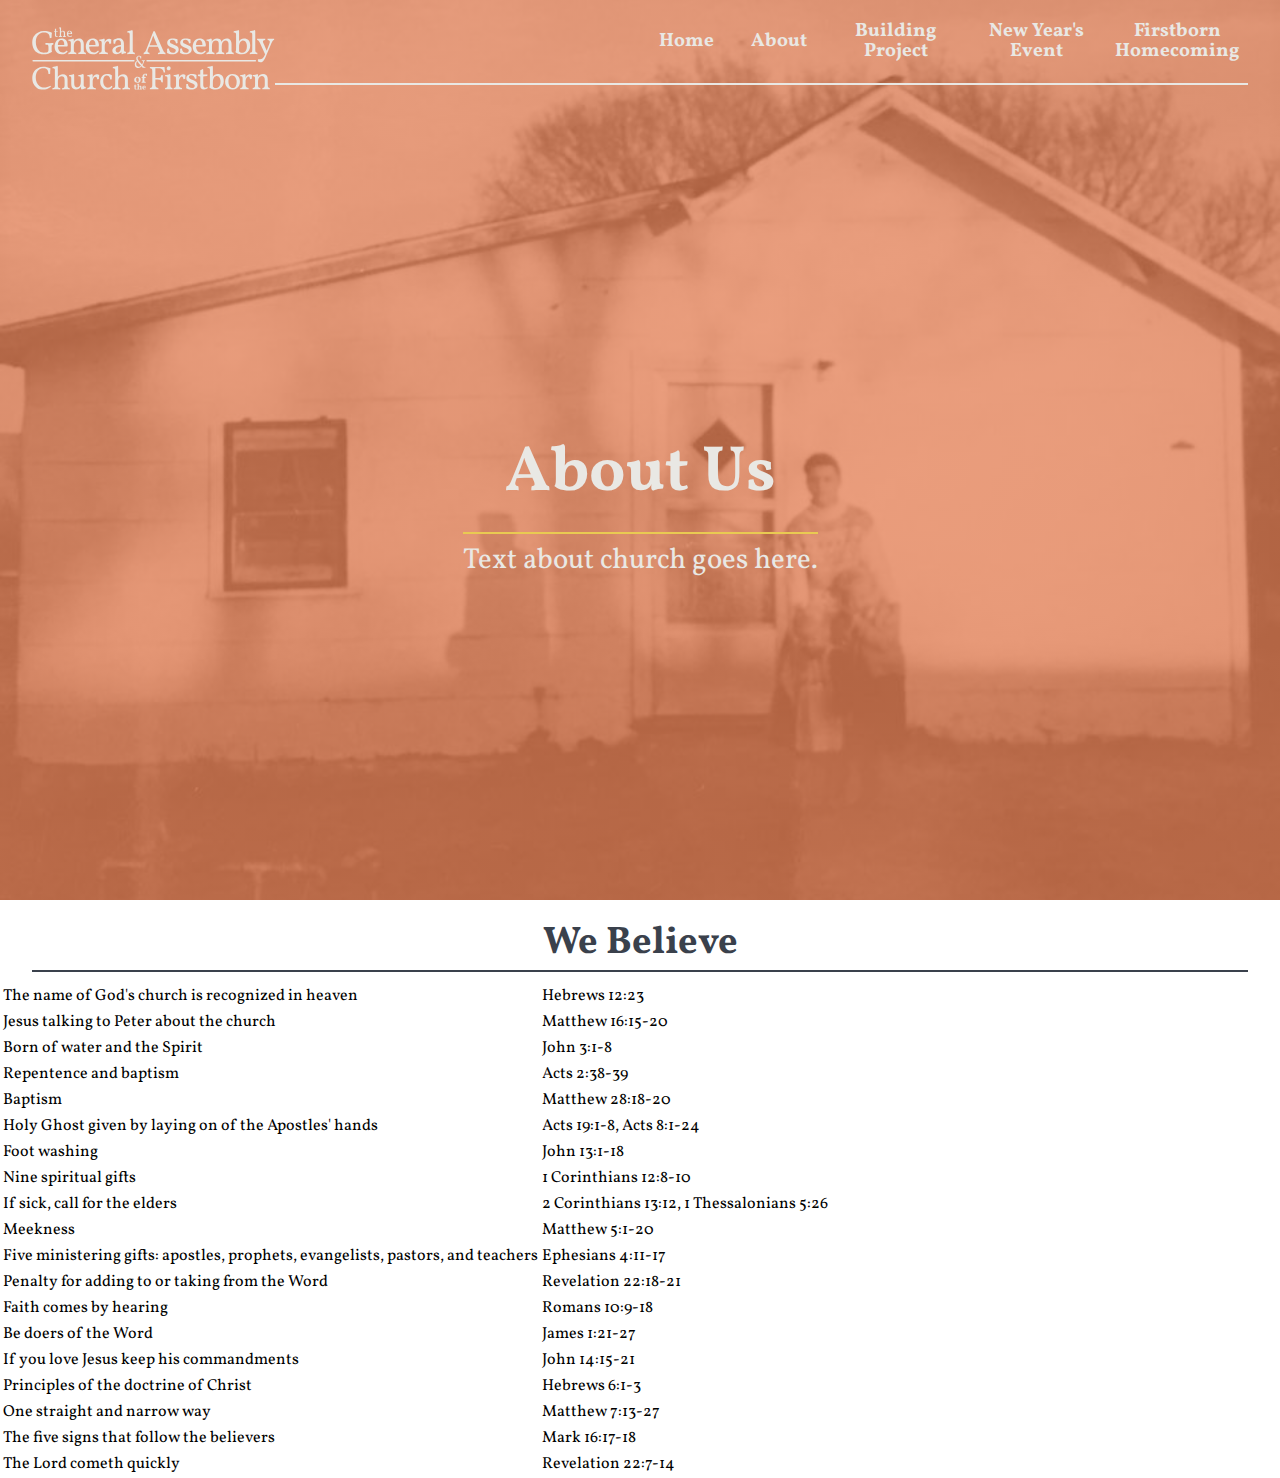
<file: about/index.html>
<!DOCTYPE html>
<html lang="en">
	<head>
	<meta charset="utf-8">
	<meta name="viewport" content="width=device-width, initial-scale=1">
	<link rel="stylesheet" type="text/css" href="/_styles/styles.css">
	<link href="https://fonts.googleapis.com/css?family=Vollkorn:400,700" rel="stylesheet">
	</head>
	<body id="about">
			<header id="site-header">
					<div>
						<a href="/" class="logo-link">
							<img class="logo" src="/_images/logo.svg">
						</a>
						<nav>
							<ul>
								<li><a href="/">Home</a></li>
								<li><a href="/about">About</a></li>
								<li><a href="/building">Building Project</a></li>
								<li><a href="/new-years">New Year's Event</a></li>
								<li><a href="/homecoming">Firstborn Homecoming</a></li>
							</ul>
						</nav>
					</div>
				</header>
		<main>
			<div id="hero">
				<h1>About Us</h1>
				<p class="sub-title">Text about church goes here.</p>				
			</div>
			<div id="beliefs">
				<h2>We Believe</h2>
				<table>
				  <tr>
				    <td>The name of God's church is recognized in heaven</td>
				    <td>Hebrews 12:23</td>
				  </tr>
				  <tr>
				    <td>Jesus talking to Peter about the church</td>
				    <td>Matthew 16:15-20</td>
				  </tr>
				  <tr>
				    <td>Born of water and the Spirit</td>
				    <td>John 3:1-8</td>
				  </tr>
				  <tr>
				    <td>Repentence and baptism</td>
				    <td>Acts 2:38-39</td>
				  </tr>
				  <tr>
				    <td>Baptism</td>
				    <td>Matthew 28:18-20</td>
				  </tr>
				  <tr>
				    <td>Holy Ghost given by laying on of the Apostles' hands</td>
				    <td>Acts 19:1-8, Acts 8:1-24</td>
				  </tr>
				  <tr>
				    <td>Foot washing</td>
				    <td>John 13:1-18</td>
				  </tr>
				  <tr>
				    <td>Nine spiritual gifts</td>
				    <td>1 Corinthians 12:8-10</td>
				  </tr>
				  <tr>
				    <td>If sick, call for the elders</td>
				    <td>2 Corinthians 13:12, 1 Thessalonians 5:26</td>
				  </tr>
				  <tr>
				    <td>Meekness</td>
				    <td>Matthew 5:1-20</td>
				  </tr>
				  <tr>
				    <td>Five ministering gifts: apostles, prophets, evangelists, pastors, and teachers</td>
				    <td>Ephesians 4:11-17</td>
				  </tr>
				  <tr>
				    <td>Penalty for adding to or taking from the Word</td>
				    <td>Revelation 22:18-21</td>
				  </tr>
				  <tr>
				    <td>Faith comes by hearing</td>
				    <td>Romans 10:9-18</td>
				  </tr>
				  <tr>
				    <td>Be doers of the Word</td>
				    <td>James 1:21-27</td>
				  </tr>
				  <tr>
				    <td>If you love Jesus keep his commandments</td>
				    <td>John 14:15-21</td>
				  </tr>
				  <tr>
				    <td>Principles of the doctrine of Christ</td>
				    <td>Hebrews 6:1-3</td>
				  </tr>
				  <tr>
				    <td>One straight and narrow way</td>
				    <td>Matthew 7:13-27</td>
				  </tr>
				  <tr>
				    <td>The five signs that follow the believers</td>
				    <td>Mark 16:17-18</td>
				  </tr>
				  <tr>
				    <td>The Lord cometh quickly</td>
				    <td>Revelation 22:7-14</td>
				  </tr>
				</table>
			</div>
		</main>
		<footer>
		</footer>
		<script>
			var refTagger = {
				settings: {
					bibleVersion: "KJV",			
					socialSharing: []
				}
			};
			(function(d, t) {
				var g = d.createElement(t), s = d.getElementsByTagName(t)[0];
				g.src = "//api.reftagger.com/v2/RefTagger.js";
				s.parentNode.insertBefore(g, s);
			}(document, "script"));
		</script>
	</body>
</html>
</file>
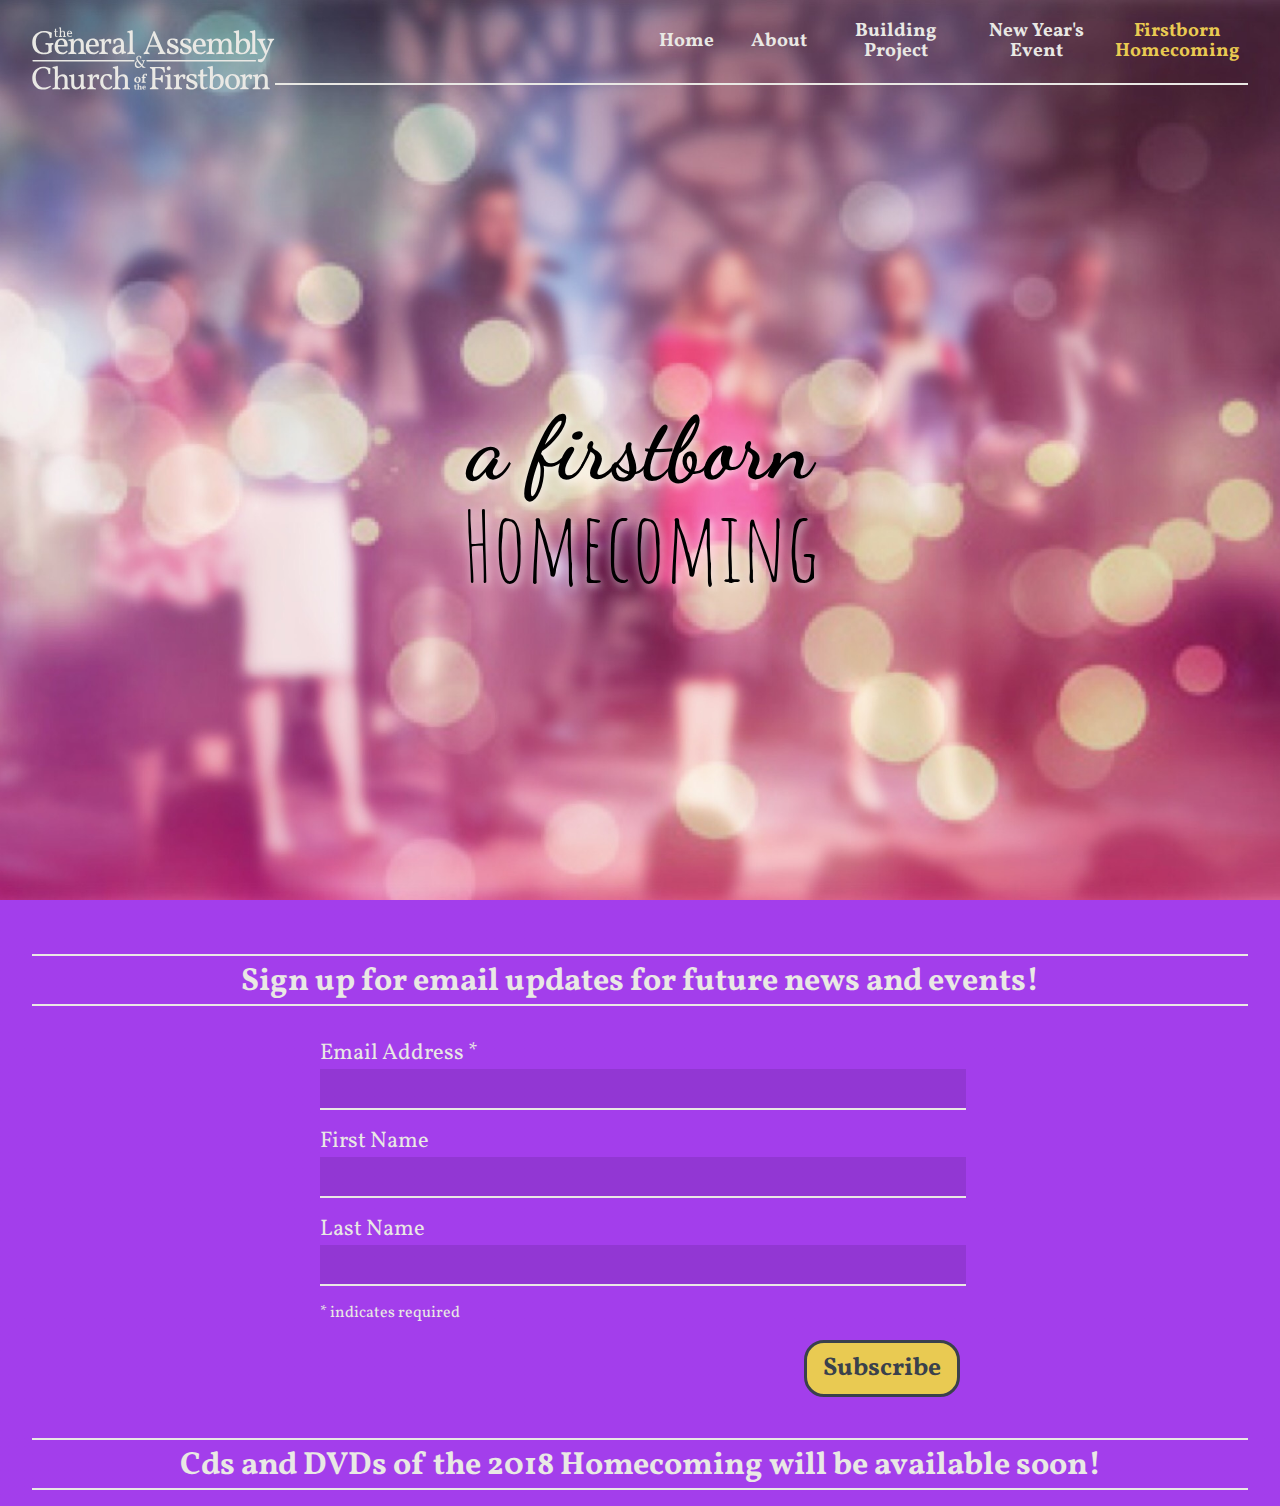
<file: homecoming/index.html>
<!DOCTYPE html>
<html lang="en">
	<head>
	<meta charset="utf-8">
	<meta name="viewport" content="width=device-width, initial-scale=1">
	<link rel="stylesheet" type="text/css" href="/_styles/styles.css">
	<link href="https://fonts.googleapis.com/css?family=Vollkorn:400,700|Amatic+SC:700|Dancing+Script:700" rel="stylesheet">
	<link href="https://cdn.snipcart.com/themes/2.0/base/snipcart.min.css" rel="stylesheet" type="text/css" />
	<link rel="stylesheet" type="text/css" href="/_styles/jquery.toast.min.css">
	</head>
	<body id="homecoming">
		<header id="site-header">
			<div>
				<a href="/" class="logo-link">
					<img class="logo" src="/_images/logo.svg">
				</a>
				<nav>
					<ul>
						<li><a href="/">Home</a></li>
						<li><a href="/about">About</a></li>
						<li><a href="/building">Building Project</a></li>
						<li><a href="/new-years">New Year's Event</a></li>
						<li><a class="current" href="/homecoming">Firstborn Homecoming</a></li>
					</ul>
				</nav>
			</div>
		</header>
		<main>
			<div id="hero">
				<h1>a firstborn<span class="sub-title">Homecoming</span></h1>
			</div>
			<div id="panel3" class="panel">
				<h3>Sign up for email updates for future news and events!</h3>
				<!-- Begin MailChimp Signup Form -->
				<div id="mc_embed_signup" style="padding-top: 1rem;">
					<form action="https://cofb.us18.list-manage.com/subscribe/post?u=0f49cb944f6c61440ca41bf04&amp;id=f2793891d0" method="post" id="mc-embedded-subscribe-form" name="mc-embedded-subscribe-form" class="validate" target="_blank" novalidate>
							<div id="mc_embed_signup_scroll">	
								<div class="mc-field-group">
									<label for="mce-EMAIL">Email Address  <span class="asterisk">*</span>
									</label>
									<input type="email" value="" name="EMAIL" class="required email" id="mce-EMAIL">
								</div>
								<div class="mc-field-group">
									<label for="mce-FNAME">First Name </label>
									<input type="text" value="" name="FNAME" class="" id="mce-FNAME">
								</div>
								<div class="mc-field-group">
									<label for="mce-LNAME">Last Name </label>
									<input type="text" value="" name="LNAME" class="" id="mce-LNAME">
								</div>
								<div id="mce-responses" class="clear">
									<div class="response" id="mce-error-response" style="display:none"></div>
									<div class="response" id="mce-success-response" style="display:none"></div>
								</div>    <!-- real people should not fill this in and expect good things - do not remove this or risk form bot signups-->
								<div style="position: absolute; left: -5000px;" aria-hidden="true"><input type="text" name="b_0f49cb944f6c61440ca41bf04_f2793891d0" tabindex="-1" value=""></div>
								<div class="indicates-required"><span class="asterisk">*</span> indicates required</div>
								<div class="clear" style="text-align: right;"><input type="submit" value="Subscribe" name="subscribe" id="mc-embedded-subscribe" class="button"></div>
							</div>
						</form>
					</div>
					<!--End mc_embed_signup-->
				<h3>Cds and DVDs of the 2018 Homecoming will be available soon!</h3>
			</div>
		</main>
	</body>
</html>
</file>
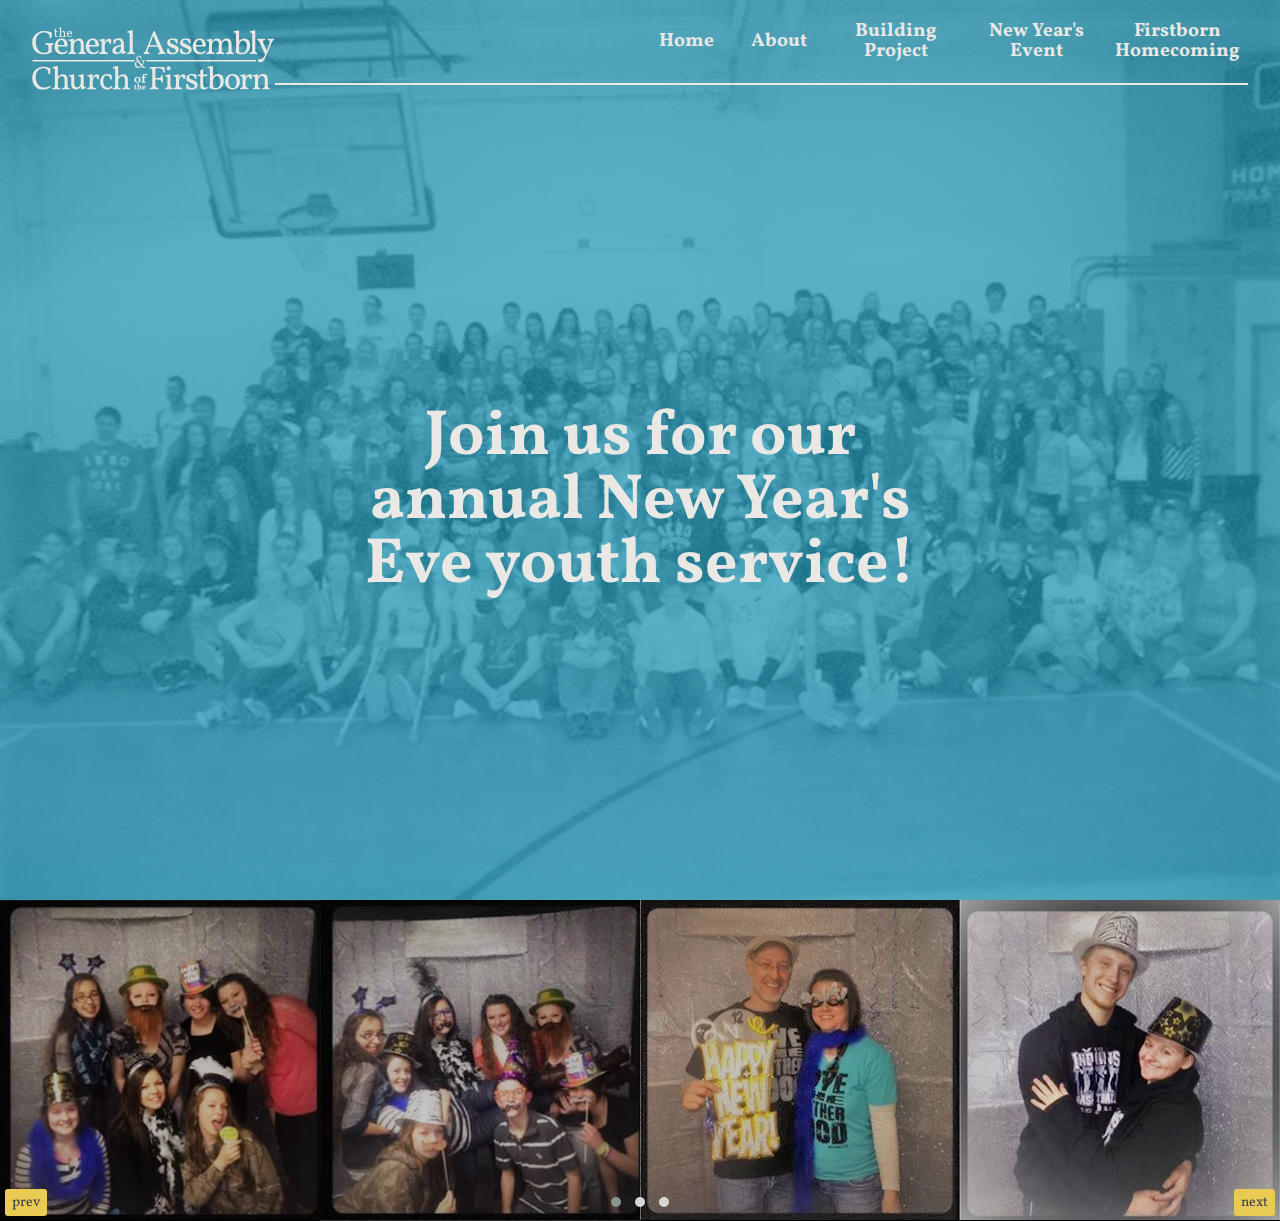
<file: new-years/index.html>
<!DOCTYPE html>
<html lang="en">
	<head>
	<meta charset="utf-8">
	<meta name="viewport" content="width=device-width, initial-scale=1">
	<link rel="stylesheet" href="/_styles/owl.carousel.min.css">
	<link rel="stylesheet" href="/_styles/owl.theme.default.min.css">
	<link rel="stylesheet" type="text/css" href="/_styles/styles.css">
	<link href="https://fonts.googleapis.com/css?family=Vollkorn:400,700" rel="stylesheet">
	</head>
	<body id="new-years">
		<header id="site-header">
			<div>
				<a href="/" class="logo-link">
					<img class="logo" src="/_images/logo.svg">
				</a>
				<nav>
					<ul>
						<li><a href="/">Home</a></li>
						<li><a href="/about">About</a></li>
						<li><a href="/building">Building Project</a></li>
						<li><a href="/new-years">New Year's Event</a></li>
						<li><a href="/homecoming">Firstborn Homecoming</a></li>
					</ul>
				</nav>
			</div>
		</header>
		<main>
			<div id="hero">
				<h1>Join us for our annual New Year's Eve youth service!</h1>
			</div>
			<div class="carousel owl-carousel owl-theme">
				<img class="owl-lazy" data-src="/_images/new-years/new-years-01.jpg">
				<img class="owl-lazy" data-src="/_images/new-years/new-years-04.jpg">
				<img class="owl-lazy" data-src="/_images/new-years/new-years-07.jpg">
				<img class="owl-lazy" data-src="/_images/new-years/new-years-10.jpg">
				<img class="owl-lazy" data-src="/_images/new-years/new-years-02.jpg">
				<img class="owl-lazy" data-src="/_images/new-years/new-years-05.jpg">
				<img class="owl-lazy" data-src="/_images/new-years/new-years-08.jpg">
				<img class="owl-lazy" data-src="/_images/new-years/new-years-11.jpg">
				<img class="owl-lazy" data-src="/_images/new-years/new-years-03.jpg">
				<img class="owl-lazy" data-src="/_images/new-years/new-years-09.jpg">
				<img class="owl-lazy" data-src="/_images/new-years/new-years-12.jpg">
			</div>
		</main>
		<footer>
		</footer>
		<script src="https://ajax.googleapis.com/ajax/libs/jquery/3.2.1/jquery.min.js"></script>
		<script src="/_scripts/owl.carousel.min.js"></script>
		<script type="text/javascript">
			$(document).ready(function(){
			  $(".carousel").owlCarousel({
			  	items:4,
    			lazyLoad:true,
    			nav:true,
    			loop:true,
    			autoplay:true,
				autoplayTimeout:5000,
				autoplayHoverPause:true
			  });
			});
		</script>
	</body>
</html>
</file>
<file: _styles/styles.css>
* {
	-webkit-margin-before: 0;
  -webkit-margin-after: 0;
}
img {
	max-width: 100%;
	width: 100%;
}
body {
	margin: 0;
	font-family: 'Vollkorn', serif;
	/*background: linear-gradient(
      rgba(47,89,120, .8),
      rgba(47,89,120, .8)
    ), url(../_images/pixel-weave.png);*/
	display: flex;
	flex-wrap: wrap;
	overflow-x: hidden;
}
/*main {
	overflow: hidden;
}*/
h2 {
	border-bottom: 2px solid #3a414c;
  text-align: center;
  font-size: 2.4rem;
  margin: 1rem 2rem .6rem;
  color: #3a414c;
}
h3 {
	font-size: 2rem;
	line-height: 1;
	margin-top: 2.4rem;
	border-bottom: 2px solid #e9e8e4;
	border-top: 2px solid #e9e8e4;
	padding: .6rem 0 .4rem;
	text-align: center;
}
h4 {
	font-size: 1.4rem;
	line-height: 1;
	margin-top: 1.4rem;
}
h4::before {
	content: "\025AA";
	padding-right: .4rem;
}
article p {
	margin-top: 1rem;
	font-size: 1.2rem;
}
button, input[type="submit"] {
	background-color: #e9ca52;
  border-radius: 20px;
  border: 3px solid #3a414c;
  font-size: 1.6rem;
  padding: .8rem 1rem;
  font-family: 'Vollkorn', serif;
  font-weight: bold;
	color: #3a414c;
	margin: 1rem;
	line-height: 1;
}
button:hover, input[type="submit"]:hover {
	background-color: #ecd16b;
  border: 3px dashed #3a414c;
}

main {
	width: 100%;
	display: flex;
	flex-wrap: wrap;
	justify-content: space-around;
}
main > div, main > iframe {
	flex: 1;
	flex-basis: 33.333%;
}
#site-header {
	display: flex;
	position: absolute;
  width: 100%;
}
#site-header .logo {
	margin-top: 1rem;
	max-width: 400px;
	height: 100%;
}
#site-header nav {
	border-bottom: 2px solid #e9e8e4;
	display: flex;
  justify-content: flex-end;
	align-items: center;
	flex: 1;
}
#site-header > div {
	width: 100%;
	display: flex;
	margin: 0 2rem;
}
#site-header ul {
	list-style: none;
	display: flex;
	flex-wrap: wrap;
	-webkit-padding-start: 0;
	margin: 1rem 0;
	padding: 0;
}
#site-header ul a, #site-header ul a:visited {
	font-size: 1.2rem;
	color: #e9e8e4;
	text-decoration: none;
	font-weight: bold;
}
#site-header ul li {
	padding: .4rem;
	min-width: 5rem;
	max-width: 8rem;
	display: flex;
	flex-direction: column;
	justify-content: center;
  line-height: 1;
	text-align: center;
	border-radius: 20px;
}
#site-header ul li:hover a {
	color: #3a414c;
}
#site-header ul li:hover {
	background-color: #e9ca52;
}
#site-header ul a.current {
	color: #e9ca52;
}
.logo-link {
	flex-basis: 20%;
	display: flex;
}
h1 {
	text-align: center;
	color: #e9e8e4;
	font-size: 4rem;
	max-width: 40rem;
	line-height: 1;
	margin: 1rem 2rem;
}
.sub-title {
	color: #e9e8e4;
	border-top: 2px solid #e9ca52;
	margin-top: .6rem;
	padding-top: .8rem;
	display: block;
	font-size: 1.8rem;
	font-weight: normal;
	line-height: 1.1;
	max-width: 40rem;
	text-align: center;
}
.reference {
	color: #e9e8e4;
	margin-top: .6rem;
	display: block;
	font-size: 1.4rem;
}
#hero {
	flex-basis: 100%;
	min-height: 100vh;
  background-size: cover;
	background-position: center;
	display: flex;
	flex-direction: column;
	justify-content: center;
	align-items: center;
}
#hero h1 {
	margin-top: 120px;
}
.overlay {
  position: absolute;
  right: 0;
  bottom: 0;
  width: auto;
  margin: 2rem;
  padding: 1rem;
  text-align: center;
  background-color: rgba(233,232,228,.8);
  color: #3a414c;
  border-radius: 3px;
}
.overlay p {
	max-width: 20rem;
  margin-top: .8rem;
  font-size: 1.2rem;
  margin-bottom: .8rem;
}
.overlay strong {
	font-size: 2rem;
	line-height: 1.15;
}

.info {
	display: flex;
	flex-wrap: wrap;
}
.info-box:nth-of-type(1) h2, .info-box:nth-of-type(3) h2 {
	color: #e9e8e4;
	border-bottom-color: #e9e8e4;
}
.info-box {
	flex: 1;
}
.info-box-content {
	padding: 2rem;
	text-align: center;
	display: block; 
}
.info-box:nth-of-type(1), #panel1 {
	background: linear-gradient(
		rgba(32,152,183, .9),
		rgba(32,152,183, .9)
		);
	color: #e9e8e4;
}
.info-box:nth-of-type(2), #panel2 {
	background: #e9ca52;
	color: #3a414c;
}
.info-box:nth-of-type(2) h3, #panel2 h3 {
	border-bottom: 2px solid #3a414c;
	border-top: 2px solid #3a414c;
}
.info-box:nth-of-type(3), #panel3 {
	background: linear-gradient(
		rgba(153, 41, 233, .9),
		rgba(153, 41, 233, .9)
		);
	color: #e9e8e4;
}
#panel1 h2, #panel3 h2 {
	color: #e9e8e4;
}
.panel h2 {
	border-bottom: transparent;
}

#home .info-box:nth-of-type(1) {
	background: linear-gradient(
		rgba(32,152,183, .85),
		rgba(32,152,183, .9)
		), url('../_images/hands.jpg');
	background-size: cover;
	background-position: center;
	flex: 1;
  flex-basis: 66.6667%;
}
#home .info-box:nth-of-type(2) {
	background: linear-gradient(
		rgba(233, 202, 82, .85),
		rgba(233, 202, 82, .9)
		), url('../_images/greet.jpg');
	background-size: cover;
	background-position: center;
	flex-basis: 33.3334%;
}
#home .info-box:nth-of-type(3) {
	background: linear-gradient(
		rgba(153, 41, 233, .85),
		rgba(153, 41, 233, .9)
		), url('../_images/worship.jpg');
	background-size: cover;
	background-position: center;
}

.info-box p {
	font-size: 1.2rem;
}
.info h2 {
	margin-left: 0;
	margin-right: 0;
}
ul.info {
	list-style: none;
	padding: 0;
	flex-basis: 100%;
	margin: 0;
}
.panel {
	flex-basis: 100%;
	padding: 1rem 2rem;
}
.panel article, .panel iframe, .panel form, .panel table {
	max-width: 40rem;
	margin: 0 auto;
}
.mc-field-group {
	margin: 1rem 0;
}
.panel h2 {
	display: none;
}
.panel a, .info-box-content a, #panel2.panel a {
	box-shadow: inset 0 -10px 0 rgba(32,152,183, .7);
	color: #3a414c;
	text-decoration: none;
}
.panel a:hover, .info-box-content a:hover, #panel2.panel a:hover {
	background-color: rgba(32,152,183, .7);
}
#panel1.panel a {
	box-shadow: inset 0 -10px 0 	rgba(233, 202, 82, .9);
	color: #e9e8e4;
}
#panel1.panel a:hover {
	background-color: rgba(233, 202, 82, .9);
}

#services {
	flex-basis: 100%;
	background-color: #e9e8e4;
}
#services table {
	width: 100%;
	margin-bottom: 4rem;
	margin-top: 3rem;
}
#services tbody {
	display: flex;
	flex-wrap: wrap;
	justify-content: space-around;
}
#services tr {
	margin: 1rem 2rem;
  flex: 1;
}
#services td {
	display: block;
	color: #3a414c;
	text-align: center;
}
#services td > div {
  width: 100%;
  height: 6rem;
  display: flex;
  flex-direction: column;
  justify-content: center;
  background-image: url('../_images/circle.svg');
  background-position: center;
  background-repeat: no-repeat;
  background-size: contain;
}
#services p {
	width: 80%;
	max-width: 16rem;
	margin-left: auto;
	margin-right: auto;
	margin-top: .6rem;
	font-size: 1.2rem;
  line-height: 1.2;
}
#services h3 {
	font-size: 2rem;
  text-align: center;
  background: #e9e8e4;
  line-height: 1;
  max-width: 16rem;
  margin-right: auto;
	margin-left: auto;
	margin-top: 0;
	padding: 0;
}
#location {
	flex-basis: 66.666%;
	background: url('../_images/exterior.jpg');
	background-size: cover;
	background-position: center;
	min-height: 300px;
}
#bishops-list {
	flex-basis: 66.666%;
	background-color: #3a414c;
	color: #e9e8e4;
}
#bishops-list h2 {
	color: #e9e8e4;
	border-bottom-color: #e9ca52;
}
#bishops-list ul.list-square li:before {
	color: #e9ca52;
}
#bishops-photo img {
	height: 100%;
	object-fit: cover;
}
ul.list-square {
	list-style: none;
	-webkit-padding-start: 0;
	padding: 0;
	text-align: center;
	font-size: 1.4rem;
	margin-top: 3rem;
	max-width: 22rem;
	margin: 1rem auto .4rem;
}
ul.list-square li:not(:first-of-type):before {
	content: "\025AA";
  display: block;
}

#home #hero {
	background: linear-gradient(
		rgba(58, 65, 76, .85),
		rgba(58, 65, 76, .9)
		), url('../_images/hero-home.jpg');
	background-size: cover;
	background-position: center;
}
/*New Years*/
#new-years #hero {
	background: linear-gradient(
      rgba(32,152,183, .7),
      rgba(32,152,183, .75)
    ), url('../_images/new-years/new-years-hero.jpg');
    background-size: cover;
	background-position: center;
}
#new-years .owl-stage {
	background-color: black;
}
/*About us*/
#about #hero {
	background: linear-gradient(
		rgba(233, 127, 82, .7),
		rgba(233, 127, 82, .75)
    ), url('../_images/about/about-hero.jpg');
    background-size: cover;
	background-position: center;
}
.panel table {
	border-collapse: collapse;
	line-height: 1.1;
	font-size: 1.2rem;
}
.panel td:nth-of-type(odd) {
	padding-right: 1.6rem;
}
.panel tr:not(:last-of-type) {
	border-bottom: 2px solid #3a414c;
}
.panel td {
	padding: 1rem 0 .4rem;
}
form > * {
	display: block;
}
label {
	font-size: 1.4rem;
	margin-top: 1rem;
	margin-bottom: .4rem;
}
input[type="email"], input[type="text"], textarea {
	width: 100%;
	font-size: 1.2rem;
	background-color: rgba(0,0,0, .1);
  border: transparent;
  border-bottom: 2px solid #e9e8e4;
	padding: .4rem .2rem;
	color: #e9e8e4;
	font-family: 'Vollkorn', serif;
}
input[type="submit"] {
	margin: 1rem 0 .2rem auto;
}
.paypal-button input[type="submit"] {
	margin: 1rem auto .2rem auto;
}
textarea {
	height: 180px;
}
/*Building*/
#building #hero {
	background: linear-gradient(
      rgba(58, 65, 76, .7),
      rgba(58, 65, 76, .75)
    ), url('../_images/building/sanctuary-facing-seats.jpg');
    background-size: cover;
	background-position: center;
}
.blueprints {
	width: 50%;
}

/*Homecoming*/
/*#homecoming #hero {
	background: linear-gradient(
		rgba(153, 41, 233, .85),
		rgba(153, 41, 233, .9)
		), url('../_images/homecoming/hero-homecoming.jpg');
	background-size: cover;
	background-position: center;
}*/
#homecoming #hero {
	background-image: url('../_images/homecoming/blank.jpg');
	background-size: cover;
	background-position: center;
}
#homecoming #hero h1 {
	font-family: 'Dancing Script', cursive;
	font-size: 5.5rem;
	color: black;
	text-shadow: 2px 2px 10px #fff;
}
#homecoming #hero .sub-title {
	font-family: 'Amatic SC', cursive;
	border: transparent;
	margin: 0;
	padding: 0;
	font-size: 6rem;
	color: black;
}
.blurb {
	text-align: center;
	font-size: 1.8rem;
	font-weight: bold;
	line-height: 1;
}
.date {
	text-align: center;
	font-size: 3rem;
}

.store-header {
	display: flex;
	justify-content: space-between;
	flex-wrap: wrap;
	align-items: center;
	position: sticky;
	top: 0;
	background: linear-gradient( rgba(233, 202, 82, .95), rgba(233, 202, 82, .95) );
	border-bottom: #3a414c 2px solid;
	z-index: 5;
	margin: -1rem -2rem 2rem;
	padding: 1rem 2rem;
}
.snipcart-summary {
	display: flex;
	align-items: center;
}
.snipcart-summary > * + * {
	padding-left: .5rem;
}
.snip-layout .snip-header__continue {
	display: block;
}
div[data-for="company"] {
	display: none;
}
.snip-btn--right:first-of-type {
	position: relative;
}
.snip-btn--right:first-of-type::before {
	content: "Checkout";
	position: absolute;
	height: 100%;
	width: 100%;
	font-weight: 700;
	border-radius: 3px;
	border: 0;
	cursor: pointer;
	display: inline-block;
	font-size: 10px;
	height: 36px;
	line-height: 36px;
	outline: 0;
	text-transform: uppercase;
	background: #efe778;
	color: #222;
	left: 0;
	text-align: center;
}
.snip-btn--right:first-of-type:hover::before {
	background-color: #eadf4a;
}
.store strong {
	text-align: center;
	font-size: 1.4rem;
	display: block;
}
#panel2.panel .snipcart-summary a {
	text-decoration: none;
	display: flex;
	box-shadow: none;
}
#panel2.panel .store-header a:hover {
	background-color: transparent;
}
.snipcart-summary-empty > * {
	width: 0;
	overflow: hidden;
}
.snipcart-total-price {
	font-size: 1.4rem;
}
img.cart {
	width: 30px;
}
.snipcart-total-items {
	width: 30px;
	height: 30px;
	border-radius: 50%;
	background-color: #3a414c;
	color: #e9ca52;
	display: flex;
	justify-content: center;
	align-items: center;
}
.store h3 {
	font-size: 1.4rem;
	line-height: 1.2;
	background-color: #3a414c;
	color: #e9ca52;
	position: relative;
	border-top: transparent !important;
	border-bottom: transparent !important;
	margin-top: 1rem;
	z-index: 1;
}
.store h3:before {
	content: "";
	position: absolute;
	height: 100%;
	width: 100%;
	background-color: transparent;
	left: 0;
	top: -4px;
	border-top: 2px solid #3a414c;
	border-bottom: 2px solid #3a414c;
	padding-top: 2px;
	padding-bottom: 2px;
	z-index: -1;
}
.store h3 a {
	color: #e9ca52 !important;
	box-shadow: none !important;
}
.store-items {
	padding: 0;
	list-style: none;
	display: flex;
	justify-content: space-between;
	align-items: flex-start;
	flex-wrap: wrap;
}
.store-items > li {
	flex: 0 1 22%;
	display: flex;
	flex-direction: column;
	justify-content: space-between;
	text-align: center;
	border: 2px solid #3a414c;
	margin-bottom: 1rem;
}
.store-items > li.sold-out {
	position: relative;
}
.store-items > li.sold-out::after {
	content: "Sold out";
	position: absolute;
	/* top: 30%; */
	text-align: center;
	width: 100%;
	height: 100%;
	color: #e9ca52;
	background-color: rgba(0,0,0,.6);
	font-size: 5rem;
	line-height: 1;
	display: flex;
	align-items: center;
	z-index: 4;
	/* display: block; */
}

@supports (display: grid) {
  .store-items {
    display: grid;
		grid-template-columns: repeat(auto-fill, minmax(14rem, 1fr));
		grid-gap: 40px;
		align-items: stretch;
	}
	.store-items > li {
		margin-bottom: 0;
	}
}
.store-item-actions {
	display: flex;
	justify-content: space-around;
	flex-wrap: wrap;
	align-items: center;
	padding: 0 1rem;
}
.store-item-actions label {
	margin: 0 .4rem 0 0;
}
.store-item-actions input[type="number"], .shirts-item input[type="number"], .shirts-item select {
	width: 50px;
	margin: .5rem .2rem .7rem;
	font-size: 1rem;
	background-color: rgba(0,0,0, .1);
	border: transparent;
	border-bottom: 2px solid #3a414c;
	padding: .4rem .2rem;
	background-color: rgba(0,0,0, .1);
	text-align: right;
	color: #3a414c;
}
.shirts-item select {
	width: auto;
}
.store-item-actions button::before, .nice-number button::before {
	content: "";
	position: absolute;
	width: 100%;
	height: 100%;
	border: 2px solid #3a414c;
	left: -4px;
	top: -4px;
	border-radius: 23px;
	padding: 2px;
}
.store-item-actions button:disabled {
	background-color: #3a414c !important;
}
.store-item-actions button:disabled::before {
	border: 2px #3a414c solid !important;
}
.store-item-actions button, .nice-number button {
	color: #e9ca52;
	background-color: #3a414c;
	border: transparent;
	position: relative;
	font-size: 1.2rem;
	flex: 1;
	margin: .8rem .4rem;
	flex-basis: 40%;
}
.store-item-actions button:hover {
	background-color: #5a6576;
}
.store-item-actions button:hover::before {
	border: 2px #5a6576 dashed;
}
.nice-number {
	display: inline-block;
}
.nice-number input {
  vertical-align: middle;
  -moz-appearance: textfield;
  box-sizing: content-box;
  margin: 0;
  text-align: center;
}
.nice-number input::-webkit-inner-spin-button,
.nice-number input::-webkit-outer-spin-button {
  -webkit-appearance: none;
  margin: 0;
}
.nice-number button {
	padding: 0;
	height: 30px;
	width: 30px;
}
.lnr {
	margin: 1rem auto;
	fill: #3a414c;
	max-width: 60%;
}
p.price {
	font-weight: bold;
	font-size: 2rem;
}
#shirts-list {
	margin: 0;
	padding: 0;
	list-style: none;
}
#shirts-button-increment {
	font-size: 1rem;
  display: flex;
  align-items: center;
  line-height: 1;
  justify-content: space-around;
  padding: .4rem;
  border: dashed 2px;
}
#shirts-button-increment .lnr {
	height: 30px;
	width: 30px;
	margin: 0;
	margin-top: -3px;
}

/*Loader styles*/
.loading .la-line-scale {
	display: block;
	margin: 0 auto;
}
.loading .store-button-text {
	display: none;
}
/*!
* Load Awesome v1.1.0 (http://github.danielcardoso.net/load-awesome/)
* Copyright 2015 Daniel Cardoso <@DanielCardoso>
* Licensed under MIT
*/
.la-line-scale,
.la-line-scale > div {
		position: relative;
		-webkit-box-sizing: border-box;
			-moz-box-sizing: border-box;
						box-sizing: border-box;
}
.la-line-scale {
		display: none;
		font-size: 0;
		color: #fff;
}
.la-line-scale.la-dark {
		color: #333;
}
.la-line-scale > div {
		display: inline-block;
		float: none;
		background-color: currentColor;
		border: 0 solid currentColor;
}
.la-line-scale {
		width: 40px;
		height: 32px;
}
.la-line-scale > div {
		width: 4px;
		height: 32px;
		margin: 2px;
		margin-top: 0;
		margin-bottom: 0;
		border-radius: 0;
		-webkit-animation: line-scale 1.2s infinite ease;
			-moz-animation: line-scale 1.2s infinite ease;
				-o-animation: line-scale 1.2s infinite ease;
						animation: line-scale 1.2s infinite ease;
}
.la-line-scale > div:nth-child(1) {
		-webkit-animation-delay: -1.2s;
			-moz-animation-delay: -1.2s;
				-o-animation-delay: -1.2s;
						animation-delay: -1.2s;
}
.la-line-scale > div:nth-child(2) {
		-webkit-animation-delay: -1.1s;
			-moz-animation-delay: -1.1s;
				-o-animation-delay: -1.1s;
						animation-delay: -1.1s;
}
.la-line-scale > div:nth-child(3) {
		-webkit-animation-delay: -1s;
			-moz-animation-delay: -1s;
				-o-animation-delay: -1s;
						animation-delay: -1s;
}
.la-line-scale > div:nth-child(4) {
		-webkit-animation-delay: -.9s;
			-moz-animation-delay: -.9s;
				-o-animation-delay: -.9s;
						animation-delay: -.9s;
}
.la-line-scale > div:nth-child(5) {
		-webkit-animation-delay: -.8s;
			-moz-animation-delay: -.8s;
				-o-animation-delay: -.8s;
						animation-delay: -.8s;
}
.la-line-scale.la-sm {
		width: 20px;
		height: 16px;
}
.la-line-scale.la-sm > div {
		width: 2px;
		height: 16px;
		margin: 1px;
		margin-top: 0;
		margin-bottom: 0;
}
.la-line-scale.la-2x {
		width: 80px;
		height: 64px;
}
.la-line-scale.la-2x > div {
		width: 8px;
		height: 64px;
		margin: 4px;
		margin-top: 0;
		margin-bottom: 0;
}
.la-line-scale.la-3x {
		width: 120px;
		height: 96px;
}
.la-line-scale.la-3x > div {
		width: 12px;
		height: 96px;
		margin: 6px;
		margin-top: 0;
		margin-bottom: 0;
}
/*
* Animation
*/
@-webkit-keyframes line-scale {
		0%,
		40%,
		100% {
				-webkit-transform: scaleY(.4);
								transform: scaleY(.4);
		}
		20% {
				-webkit-transform: scaleY(1);
								transform: scaleY(1);
		}
}
@-moz-keyframes line-scale {
		0%,
		40%,
		100% {
				-webkit-transform: scaleY(.4);
					-moz-transform: scaleY(.4);
								transform: scaleY(.4);
		}
		20% {
				-webkit-transform: scaleY(1);
					-moz-transform: scaleY(1);
								transform: scaleY(1);
		}
}
@-o-keyframes line-scale {
		0%,
		40%,
		100% {
				-webkit-transform: scaleY(.4);
						-o-transform: scaleY(.4);
								transform: scaleY(.4);
		}
		20% {
				-webkit-transform: scaleY(1);
						-o-transform: scaleY(1);
								transform: scaleY(1);
		}
}
@keyframes line-scale {
		0%,
		40%,
		100% {
				-webkit-transform: scaleY(.4);
					-moz-transform: scaleY(.4);
						-o-transform: scaleY(.4);
								transform: scaleY(.4);
		}
		20% {
				-webkit-transform: scaleY(1);
					-moz-transform: scaleY(1);
						-o-transform: scaleY(1);
								transform: scaleY(1);
		}
}

/*Modal styles*/
.invisible {
	border: 0;
	clip: rect(0 0 0 0);
	height: 1px;
	margin: -1px;
	overflow: hidden;
	padding: 0;
	position: absolute;
	width: 1px;
}
.hidden {
	display: none;
}
#js-modal > div {
	padding: 1rem;
}
#js-modal-page {
	width: 100%;
}
#js-modal-page[aria-hidden='true'] {
	display: block;
}
/* needed for old browsers */
dialog {
  display: block;
}
dialog button {
	float: right;
	margin: 0;
	font-size: 1rem;
	padding: .5rem;
	background-color: transparent;
	color: #e9ca52;
	border-color: #e9ca52;
}
dialog button:hover {
	background-color: transparent;
	color: #e9ca52;
	border: 3px dashed #e9ca52;
}

/* removes scroll when modal is opened */
.no-scroll {
  overflow: hidden;
}
/* overlay covers everything */
.modal-overlay {
	position: fixed;
	top: 0;
	bottom: 0;
	right: 0;
	left: 0;
	background: rgba(0, 0, 0, .5);
	z-index: 666;
	cursor: pointer;
}
/* modal */
.modal {
  position: fixed;
  left: 25%;
  right: auto;
  top: 5vh;
  width: 50%;
	background: #3a414c;
	color: #e9ca52;
	z-index: 667;
	max-height: 85vh;
	overflow-y: auto;
}

.owl-nav {
	position: absolute;
  bottom: 0;
  display: flex;
  justify-content: space-between;
  width: 100%;
}
.owl-dots {
	position: absolute;
  bottom: 2px;
	left: 10%;
  width: 80%;
}
.owl-theme .owl-nav [class*=owl-] {
	color: #3a414c;
	background-color: #e9ca52;
}

@media screen and (max-width: 1000px) {
	#site-header > div {
		flex-direction: column;
		align-items: center;
	}
	#hero h1 {
		margin-top: 200px;
	}
	.logo-link {
    flex: 1;
	}
}

@media screen and (max-width: 700px) {
	#site-header {
		position: initial;
		background-color: #3a414c;
	}
	#site-header nav {
		width: 100%;
		border-bottom: transparent;
	}
	#site-header ul {
    display: grid;
    justify-items: center;
    flex: 1;
		grid-template-columns: repeat(auto-fill, minmax(6rem,1fr));
		grid-column-gap: 20px;
	}
	#hero {
		min-height: 70vh;
	}
	#hero h1 {
		margin-top: 1rem;
	}
	h1 {
		font-size: 3rem;
	}
	.sub-title {
		font-size: 1.4rem;
	}
	.reference {
		font-size: 1rem;
	}
	main > div, main > iframe {
		flex-basis: 100%;
	}
	.tablink[aria-selected="true"] {
		border-top: transparent;
	}
	.info-box {
		flex-basis: 100%;
	}
	.panel h2 {
		display: block;
	}
	.panel tr {
		display: flex;
		flex-direction: column;
		padding: .8rem 0;
	}
	.panel td {
		padding: 0;
	}
	.panel td:nth-of-type(odd) {
		font-weight: bold;
		padding-bottom: .4rem;
	}
	.blueprints {
		width: 90%;
	}
	.store-items {
		grid-template-columns: repeat(auto-fill, minmax(10rem, 1fr));
		grid-gap: 20px;
	}
	.modal {
    left: 5%;
    width: 85%;
	}
}

@media screen and (max-width: 450px) {
	.owl-nav {
		bottom: 50%;
	}
	#homecoming #hero h1 {
		font-size: 3.5rem;
	}
	#homecoming #hero .sub-title {
		font-size: 4rem;
	}
}

.tablink[aria-selected='true'] {
	border-top: 4px solid #e9e8e4;
}
	
div[aria-hidden='true'] {
	display: none;
}

.tablink {
	text-decoration: none;
	border-top: 4px solid transparent;
}

.panel iframe {
	max-width: 100%;
}
</file>
